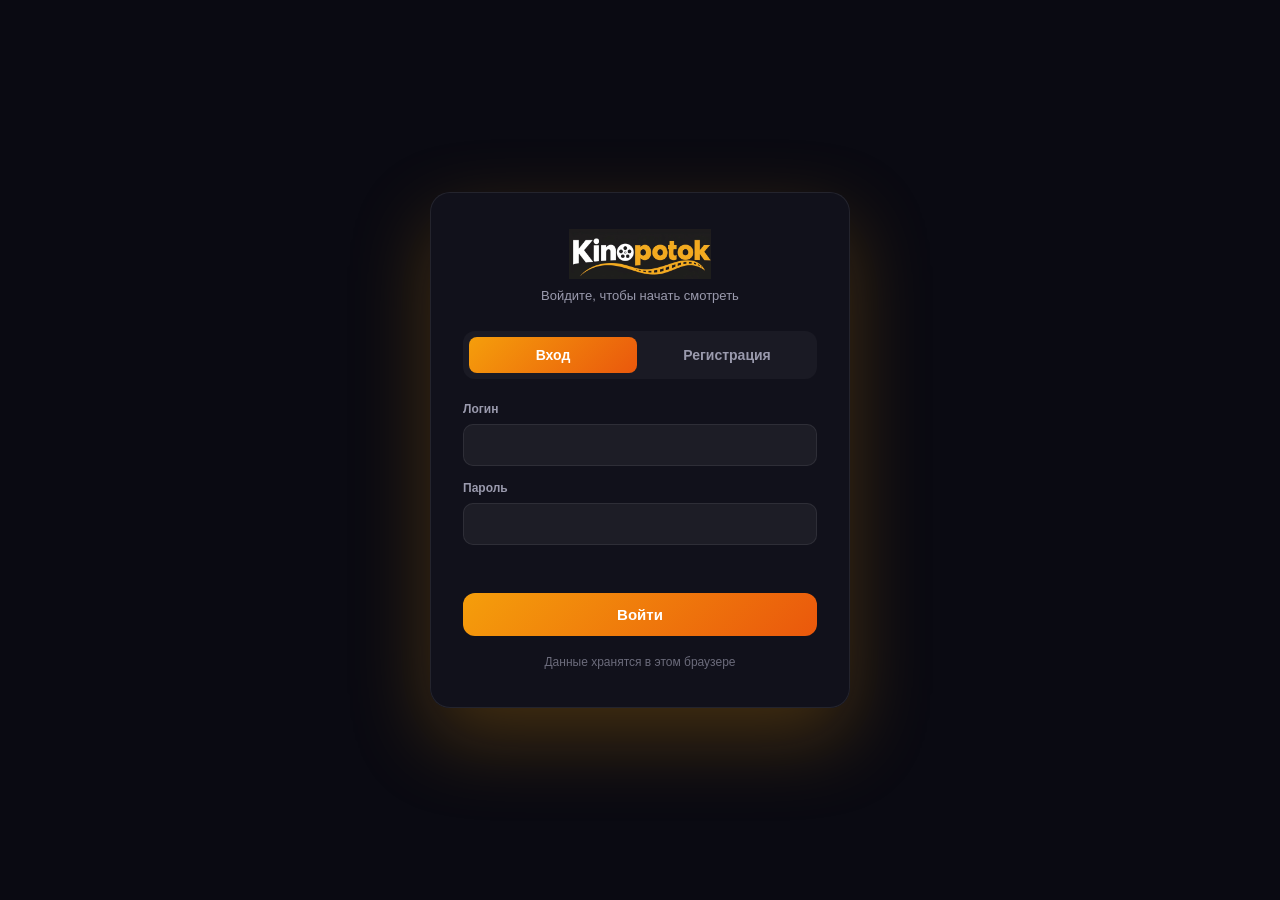
<file: index.html>
<!DOCTYPE html>
<html lang="ru">
<head>
<meta charset="UTF-8">
<meta name="viewport" content="width=device-width, initial-scale=1.0">
<title>КиноПоток — смотри онлайн</title>
<link rel="stylesheet" href="css/style.css">
<script>
  (function(){
    if (!localStorage.getItem('kinopotok_session')) location.replace('login.html');
  })();
</script>
<style>
  /* === СТИЛИ БЛОКА НОВОСТЕЙ === */
  .news-section {
    margin-top: 60px;
    margin-bottom: 60px;
  }
  .news-title-main {
    text-align: center;
    font-size: 32px;
    font-weight: 800;
    color: #ffffff;
    margin-bottom: 30px;
    text-transform: uppercase;
    letter-spacing: 1px;
    text-shadow: 0 2px 10px rgba(0,0,0,0.8);
  }
  .news-accordion {
    max-width: 900px;
    margin: 0 auto;
    display: flex;
    flex-direction: column;
    gap: 15px;
  }
  .news-item {
    background: rgba(18, 18, 28, 0.85);
    border: 1px solid var(--border);
    border-radius: 12px;
    overflow: hidden;
    transition: all 0.3s ease;
    backdrop-filter: blur(10px);
  }
  .news-item:hover {
    border-color: var(--accent);
    box-shadow: 0 5px 20px rgba(245, 158, 11, 0.15);
  }
  .news-header {
    width: 100%;
    background: none;
    border: none;
    padding: 20px 25px;
    display: flex;
    align-items: center;
    justify-content: space-between;
    cursor: pointer;
    text-align: left;
    color: #ffffff;
    font-family: inherit;
  }
  .news-date {
    color: var(--accent);
    font-size: 13px;
    font-weight: 700;
    text-transform: uppercase;
    margin-right: 15px;
    white-space: nowrap;
  }
  .news-heading {
    font-size: 18px;
    font-weight: 600;
    line-height: 1.4;
    flex: 1;
  }
  .news-icon {
    font-size: 24px;
    color: var(--accent);
    margin-left: 15px;
    transition: transform 0.3s ease;
    font-weight: 300;
    line-height: 1;
  }
  .news-item.active {
    border-color: var(--accent);
    background: rgba(18, 18, 28, 0.98);
  }
  .news-item.active .news-icon {
    transform: rotate(45deg); /* Плюс превращается в крестик */
  }
  .news-content {
    max-height: 0;
    overflow: hidden;
    transition: max-height 0.4s ease-out, padding 0.4s ease;
    padding: 0 25px;
    color: #d1d1e0;
    font-size: 15px;
    line-height: 1.6;
    border-top: 1px solid transparent;
  }
  .news-item.active .news-content {
    max-height: 2000px;
    padding: 0 25px 25px 25px;
    border-top-color: rgba(255,255,255,0.05);
  }
  .news-content p { margin-top: 15px; margin-bottom: 12px; }
  .news-content strong { color: var(--accent); }
  
  @media (max-width: 768px) {
    .news-header { flex-direction: column; align-items: flex-start; gap: 8px; padding: 15px; }
    .news-date { margin-right: 0; }
    .news-heading { font-size: 16px; padding-right: 30px; }
    .news-icon { position: absolute; right: 15px; top: 50%; transform: translateY(-50%); margin-left: 0; }
    .news-item.active .news-icon { transform: translateY(-50%) rotate(45deg); }
    .news-content { padding: 0 15px; }
    .news-item.active .news-content { padding: 0 15px 15px 15px; }
  }
</style>
</head>
<body>

<header class="header">
  <a href="index.html" class="logo"><img src="images/logo.png" alt="КиноПоток"></a>
  <button class="burger" id="burgerMenu">☰</button>

  <nav class="nav" id="mainNav">
    <a href="index.html" class="nav-link active">Главная</a>
    <a href="movies.html" class="nav-link">Фильмы</a>
    <a href="series.html" class="nav-link">Сериалы</a>
    <a href="movies.html?genre=Мультфильм" class="nav-link">Мультфильмы</a>
    <a href="collections.html" class="nav-link">Подборки</a>
  </nav>

  <input class="search" type="text" placeholder="Поиск фильмов...">

  <a href="https://t.me/K1noPotok" target="_blank" class="tg-btn" title="Наш Telegram">
    <svg viewBox="0 0 24 24" width="20" height="20">
      <path d="M12 0C5.373 0 0 5.373 0 12s5.373 12 12 12 12-5.373 12-12S18.627 0 12 0zm5.894 8.221l-1.97 9.28c-.145.658-.537.818-1.084.508l-3-2.21-1.446 1.394c-.14.18-.357.295-.6.295-.002 0-.003 0-.005 0l.213-3.054 5.56-5.022c.24-.213-.054-.334-.373-.121l-6.87 4.326-2.96-.924c-.64-.203-.654-.64.135-.95l11.57-4.46c.535-.194 1.004.122.83.938z"/>
    </svg>
    <span>Telegram</span>
  </a>

  <div class="profile-widget" id="profileWidget">
    <button class="profile-trigger" id="profileTrigger">
      <img src="https://i.pravatar.cc/80?img=12" alt="avatar" class="avatar">
      <span class="level-pill">Lv 1</span>
    </button>
    <div class="profile-menu" id="profileMenu">
      <div class="profile-header">
        <img src="https://i.pravatar.cc/120?img=12" alt="avatar" class="avatar-lg">
        <div>
          <div class="user-name">Гость</div>
          <div class="user-sub">Новый пользователь</div>
        </div>
      </div>
      <div class="xp-block">
        <div class="xp-row">
          <span>Уровень <b id="lvlValue">1</b></span>
          <span id="xpText">0 / 1000 XP</span>
        </div>
        <div class="xp-bar"><div class="xp-fill" id="xpFill" style="width:0%"></div></div>
        <div class="xp-hint">До следующего уровня: <b id="xpLeft">1000</b> XP</div>
      </div>
      <div class="stats">
        <div class="stat"><b id="statHours">0</b><span>часов</span></div>
        <div class="stat"><b id="statMovies">0</b><span>фильмов</span></div>
        <div class="stat"><b id="statSeries">0</b><span>сериалов</span></div>
      </div>
      <div class="profile-tabs">
        <button class="tab-btn active" data-tab="achievements">🏆 Достижения</button>
        <button class="tab-btn" data-tab="quests">🎯 Квесты</button>
      </div>
      <div class="tab-content" id="tabContent"></div>

      <a href="profile.html" class="btn btn-primary" style="width:100%;justify-content:center;margin-top:12px;text-decoration:none;">👤 Мой профиль</a>
      <a href="profile-settings.html" class="btn btn-ghost" style="width:100%;justify-content:center;margin-top:8px;text-decoration:none;">⚙️ Настройки</a>
      <button id="logoutBtn" class="btn btn-ghost" style="width:100%;justify-content:center;margin-top:8px">🚪 Выйти</button>
    </div>
  </div>
</header>

<section class="hero" id="hero">
  <div class="hero-dots" id="heroDots"></div>
  <button class="hero-arrow left" id="heroPrev">‹</button>
  <button class="hero-arrow right" id="heroNext">›</button>
</section>

<section class="container">
  <h2 class="section-title">Популярное</h2>
  <div class="grid" id="popularGrid"></div>
</section>

<!-- === БЛОК НОВОСТЕЙ === -->
<section class="container news-section">
  <h2 class="news-title-main">Новости</h2>
  
  <div class="news-accordion">
    
    <!-- Новость 1 -->
    <div class="news-item">
      <button class="news-header" onclick="toggleNews(this)">
        <span class="news-date">23 октября</span>
        <span class="news-heading">В моих фильмах свет лучше! Что Тарантино и Финчер рассказали друг о друге</span>
        <span class="news-icon">+</span>
      </button>
      <div class="news-content">
        <p>В декабрьском выпуске журнала Empire вышло большое интервью с создателями «Новых похождений Клиффа Бута» — режиссером Дэвидом Финчером и сценаристом Квентином Тарантино.</p>
        <p><strong>О сценарии:</strong> Тарантино описывает сценарий как «вульгарный», «запоминающийся» и «жестокий». Первый драфт насчитывал 230 страниц. «По сути, это было два фильма», — отмечает Дэвид Финчер. Режиссер вырезал 60 страниц, которые «многое рассказывали об эпохе». Поначалу Финчер даже рассматривал возможность превратить сценарий в сериал. В итоге получился «длинный фильм» — около двух часов двадцати минут.</p>
        <p><strong>О работе друг с другом:</strong> Инициатором проекта стал Брэд Питт, который очень хотел снова сыграть Клиффа Бута. Именно он предложил Финчеру прочитать сценарий. Тарантино обрадовался, что режиссер калибра Финчера согласился потратить полтора года жизни на его материал.</p>
        <p><strong>О Скотте Каане:</strong> Актер сыграл мутную телезвезду Чарли Питерса. Тарантино не может представить себе фильм без Каана, а Финчер предложил актеру роль без проб.</p>
        <p><strong>О женщинах:</strong> Финчер уважает Тарантино за то, что его героини «не расплачиваются за свою сексуальность и потребности». Карла Гуджино и Элизабет Дебики — «совершенно настоящие женщины».</p>
      </div>
    </div>

    <!-- Новость 2 -->
    <div class="news-item">
      <button class="news-header" onclick="toggleNews(this)">
        <span class="news-date">26 октября</span>
        <span class="news-heading">Netflix увольняет 1000 сотрудников, включая топ-менеджеров</span>
        <span class="news-icon">+</span>
      </button>
      <div class="news-content">
        <p>В октябре 2026 года зарубежную индустрию всколыхнула новость: Netflix проведет крупнейшее за всю историю сокращение штата, и речь не только о сотрудниках среднего звена, но и о топ-менеджерах контентного департамента. Всего планируется сократить 1000 человек, или 6% всего штата.</p>
        <p><strong>Что сейчас с компанией:</strong> В третьем квартале 2026 года чистая прибыль компании превысила ожидания аналитиков — 3,66 млрд долларов. Однако стриминг скорректировал прогноз на весь 2026 год, и теперь выручка ожидается на уровне 51,1 млрд долларов — по нижней границе собственных планов.</p>
        <p><strong>Куда пропала вовлеченность:</strong> В июле Netflix опубликовала отчет о просмотрах контента за первую половину 2026 года, в котором указано: общее количество часов просмотра на платформе по всему миру выросло на 2% за год, при этом в среднем один пользователь стал смотреть меньше контента.</p>
        <p><strong>В поисках развития:</strong> В этом году у Netflix было несколько успешных проектов, но, по мнению Сарандоса, компании «нужны настоящие хиты, которые станут популярными во всем мире».</p>
      </div>
    </div>

    <!-- Новость 3 -->
    <div class="news-item">
      <button class="news-header" onclick="toggleNews(this)">
        <span class="news-date">16 октября</span>
        <span class="news-heading">Стивен Содерберг закончит съемки вместо Мэтта Ривза: что мы знаем о «Бэтмене 2»</span>
        <span class="news-icon">+</span>
      </button>
      <div class="news-content">
        <p>После многочисленных задержек в Англии начались съемки второй части «Бэтмена» — продолжения супергеройского неонуара Мэтта Ривза, которое фанаты ждут с 2022 года.</p>
        <p><strong>Что известно о сюжете:</strong> Действие второго фильма должно начаться зимой, спустя несколько месяцев после событий первой части и через несколько недель после финала телевизионного спин-оффа «Пингвин». Новое расследование Бэтмена покажет, насколько глубоко во все сферы городского общества проникла коррупция.</p>
        <p><strong>Как поможет Стивен Содерберг:</strong> 5 октября 2026 года студия объявила, что съемки временно приостановлены из-за семейных обстоятельств Мэтта Ривза. Спустя 10 дней стало известно, что Стивен Содерберг доснимет оставшуюся часть фильма, который отснят на две трети.</p>
        <p><strong>Кто снимается в фильме:</strong> Роберт Паттинсон вновь примеряет на себя образ Крестоносца в плаще. К своим ролям также вернутся: Джеффри Райт, Энди Серкис, Колин Фаррелл. Актерский состав сиквела пополнили Себастьян Стэн, Скарлетт Йоханссон и другие.</p>
        <p><strong>Когда выйдет «Бэтмен 2»:</strong> Релиз запланирован на 18 февраля 2028 года, спустя шесть лет после выхода первого «Бэтмена».</p>
      </div>
    </div>

  </div>
</section>

<footer class="footer">
  <div style="max-width: 1400px; margin: 0 auto; display: flex; flex-direction: column; gap: 10px; align-items: center;">
    <div style="font-size: 14px; font-weight: 500;">© 2025 КиноПоток. Все права защищены.</div>
    <div style="font-size: 13px; color: #9a9aad;">
      Служба поддержки:
      <a href="mailto:kinopotok854@gmail.com" style="font-weight: 600;">kinopotok854@gmail.com</a>
    </div>
  </div>
</footer>

<!-- Кнопка "Наверх" -->
<button class="scroll-to-top" id="scrollToTop" title="Вернуться наверх">
  <svg viewBox="0 0 24 24" width="24" height="24">
    <path d="M12 4l-8 8h6v8h4v-8h6z" fill="currentColor"/>
  </svg>
</button>

<script src="js/auth.js"></script>
<script src="js/data.js"></script>
<script src="js/gamification.js"></script>
<script src="js/profile.js"></script>
<script src="js/dropdown.js"></script>
<script src="js/slider.js"></script>
<script src="js/grid.js"></script>
<script src="js/search.js"></script>
<script src="js/catalog.js"></script>
<script src="js/app.js"></script>
<script>
  document.getElementById('burgerMenu')?.addEventListener('click', () => {
    document.getElementById('mainNav').classList.toggle('open');
  });

  // Функция для открытия/закрытия аккордеона новостей
  function toggleNews(button) {
    const item = button.parentElement;
    const isActive = item.classList.contains('active');

    // Закрываем все остальные вкладки
    document.querySelectorAll('.news-item').forEach(el => {
      el.classList.remove('active');
    });

    // Если текущая была закрыта — открываем её
    if (!isActive) {
      item.classList.add('active');
    }
  }
</script>
</body>
</html>
</file>
<file: css/style.css>
/* ==========================================================
   КИНОПОТОК — STYLE.CSS (Оранжевый + Мобильная адаптация)
   ========================================================== */

* { margin: 0; padding: 0; box-sizing: border-box; }

:root {
  --bg: #0a0a12;
  --bg-2: #12121c;
  --card: #16161f;
  --text: #ffffff;
  --muted: #9a9aad;
  --accent: #f59e0b;       
  --accent-2: #ea580c;     
  --gold: #fbbf24;
  --border: rgba(255,255,255,0.07);
  --transition: 0.3s cubic-bezier(0.4, 0, 0.2, 1);
}

html, body {
  background-color: #0a0a12;
  color: #ffffff;
  font-family: 'Inter', -apple-system, 'Segoe UI', Roboto, Arial, sans-serif;
  min-height: 100vh;
  line-height: 1.4;
  position: relative;
  overflow-x: hidden;
  display: flex;
  flex-direction: column;
}

/* ================= ГЛОБАЛЬНЫЙ ФОН ================= */
body::before {
  content: '';
  position: fixed;
  top: 0; left: 0;
  width: 100vw; height: 100vh;
  background-image: linear-gradient(rgba(10, 10, 18, 0.65), rgba(10, 10, 18, 0.85)), url('../images/bg.jpg');
  background-size: cover;
  background-position: center top;
  background-repeat: no-repeat;
  z-index: -1; 
  pointer-events: none;
}

a { color: inherit; text-decoration: none; transition: color var(--transition); }
img { display: block; max-width: 100%; }
button { font-family: inherit; cursor: pointer; transition: all var(--transition); }

/* ================= HEADER ================= */
.header {
  position: sticky; top: 0; z-index: 1000;
  display: flex; align-items: center; gap: 24px;
  padding: 16px 40px;
  background: rgba(10,10,18,0.85);
  backdrop-filter: blur(20px); -webkit-backdrop-filter: blur(20px);
  border-bottom: 1px solid var(--border);
  transition: background var(--transition);
}

.logo {
  display: block;
  height: 40px; 
  width: auto;
  flex-shrink: 0;
  transition: transform var(--transition);
}
.logo:hover { transform: scale(1.05); }
.logo img { height: 100%; width: auto; }

.burger {
  display: none; background: none; border: none;
  color: #fff; font-size: 26px; padding: 5px; cursor: pointer;
}

.nav { display: flex; align-items: center; gap: 6px; }
.nav-link {
  color: var(--muted); font-size: 15px; font-weight: 600;
  padding: 10px 14px; border-radius: 10px;
  display: inline-block; transition: all var(--transition);
}
.nav-link:hover, .nav-link.active { color: #ffffff; background: rgba(255,255,255,0.08); }

/* ================= SEARCH ================= */
.search {
  margin-left: auto;
  background: rgba(0,0,0,0.5);
  border: 1px solid var(--border); border-radius: 12px;
  padding: 11px 18px; color: #ffffff;
  outline: none; width: 240px; font-size: 14px;
  transition: all var(--transition);
}
.search::placeholder { color: #a1a1b5; }
.search:focus { border-color: var(--accent); background: rgba(245,158,11,0.15); width: 280px; }

/* ================= TELEGRAM BUTTON ================= */
.tg-btn {
  display: flex; align-items: center; gap: 8px;
  background: #229ED9; color: #fff;
  padding: 9px 16px; border-radius: 10px;
  font-size: 14px; font-weight: 600;
  transition: all var(--transition); flex-shrink: 0;
}
.tg-btn:hover { background: #1a82b3; transform: translateY(-2px); box-shadow: 0 5px 15px rgba(34, 158, 217, 0.4); }
.tg-btn svg { fill: currentColor; }

/* ================= PROFILE ================= */
.profile-widget { position: relative; flex-shrink: 0; }
.profile-trigger {
  display: flex; align-items: center; gap: 10px;
  background: rgba(0,0,0,0.4);
  border: 1px solid var(--border);
  border-radius: 999px; padding: 4px 12px 4px 4px; color: #ffffff;
}
.profile-trigger:hover { border-color: var(--accent); transform: scale(1.02); }

.avatar { width: 32px; height: 32px; border-radius: 50%; object-fit: cover; }
.avatar-lg { width: 52px; height: 52px; border-radius: 50%; object-fit: cover; border: 2px solid var(--accent); }

.level-pill {
  font-size: 12px; font-weight: 700; padding: 2px 8px;
  background: linear-gradient(135deg, var(--accent), var(--accent-2));
  border-radius: 6px; color: #ffffff;
}

.profile-menu {
  position: absolute; top: calc(100% + 12px); right: 0; width: 360px;
  background: rgba(18,18,28,0.98); backdrop-filter: blur(24px);
  border: 1px solid var(--border); border-radius: 18px; padding: 20px;
  box-shadow: 0 30px 60px rgba(0,0,0,0.9);
  opacity: 0; visibility: hidden; transform: translateY(-10px) scale(0.98);
  transition: all var(--transition); z-index: 1200;
}
.profile-widget.open .profile-menu { opacity: 1; visibility: visible; transform: translateY(0) scale(1); }

.profile-header { display: flex; gap: 14px; align-items: center; padding-bottom: 18px; border-bottom: 1px solid var(--border); }
.user-name { font-size: 16px; font-weight: 700; color: #fff; }
.user-sub  { font-size: 12px; color: var(--muted); margin-top: 2px; }

.xp-block { padding: 16px 0; border-bottom: 1px solid var(--border); }
.xp-row { display: flex; justify-content: space-between; font-size: 13px; margin-bottom: 8px; color: #fff; }
.xp-row span:last-child { color: var(--muted); }
.xp-bar { height: 8px; background: rgba(255,255,255,0.06); border-radius: 4px; overflow: hidden; }
.xp-fill {
  height: 100%; width: 0%;
  background: linear-gradient(90deg, var(--accent), var(--accent-2));
  border-radius: 4px; transition: width 0.8s cubic-bezier(0.34, 1.56, 0.64, 1);
  box-shadow: 0 0 12px rgba(245,158,11,0.6);
}
.xp-hint { font-size: 12px; color: var(--muted); margin-top: 8px; }

.stats { display: grid; grid-template-columns: repeat(3, 1fr); gap: 10px; padding: 16px 0; border-bottom: 1px solid var(--border); }
.stat { text-align: center; padding: 10px 6px; background: rgba(255,255,255,0.03); border-radius: 10px; }
.stat b { display: block; font-size: 16px; color: #ffffff; }
.stat span { font-size: 11px; color: var(--muted); }

.profile-tabs { display: flex; gap: 6px; margin-top: 16px; }
.tab-btn {
  flex: 1; padding: 9px; font-size: 13px;
  background: rgba(255,255,255,0.04); border: 1px solid transparent;
  color: var(--muted); border-radius: 10px; font-weight: 600;
}
.tab-btn.active { color: #ffffff; background: rgba(245,158,11,0.18); border-color: rgba(245,158,11,0.4); }

.tab-content { margin-top: 14px; max-height: 240px; overflow-y: auto; }
.tab-content::-webkit-scrollbar { width: 4px; }
.tab-content::-webkit-scrollbar-thumb { background: var(--accent); border-radius: 2px; }

.achievement, .quest {
  display: flex; gap: 12px; align-items: center;
  padding: 10px; border-radius: 10px;
  background: rgba(255,255,255,0.03); margin-bottom: 8px;
}
.achievement.locked { opacity: 0.4; }
.ach-icon { width: 38px; height: 38px; border-radius: 10px; display: flex; align-items: center; justify-content: center; font-size: 20px; flex-shrink: 0; }
.ach-icon.gold   { background: linear-gradient(135deg, #fbbf24, #f59e0b); }
.ach-icon.purple { background: linear-gradient(135deg, var(--accent), var(--accent-2)); }
.ach-icon.blue   { background: linear-gradient(135deg, #3b82f6, #06b6d4); }
.ach-icon.gray   { background: rgba(255,255,255,0.08); }
.ach-body { flex: 1; }
.ach-body b { font-size: 13px; display: block; color: #ffffff; }
.ach-body span { font-size: 11px; color: var(--muted); }
.quest-progress { height: 4px; background: rgba(255,255,255,0.08); border-radius: 2px; margin-top: 6px; overflow: hidden; }
.quest-progress div { height: 100%; background: linear-gradient(90deg, var(--accent), var(--accent-2)); }

/* ================= HERO ================= */
.hero {
  position: relative; height: 620px; margin: 0 40px 40px;
  border-radius: 24px; overflow: hidden; background: #000;
  z-index: 1; animation: fadeIn 0.8s ease-out;
}
.hero-slide { position: absolute; inset: 0; opacity: 0; transition: opacity 0.8s ease; display: flex; align-items: flex-end; }
.hero-slide.active { opacity: 1; }

/* Видео-фон */
.hero-video {
  position: absolute;
  inset: 0;
  width: 100%;
  height: 100%;
  object-fit: cover;
  z-index: 1;
}

/* Картинка-фон (если видео нет) */
.hero-bg { 
  position: absolute; inset: 0; 
  background-size: cover; 
  background-position: center; 
  transform: scale(1.05); 
  transition: transform 8s linear; 
  z-index: 1;
}
.hero-slide.active .hero-bg { transform: scale(1.12); }

/* Затемнение поверх видео */
.hero-slide::after {
  content: '';
  position: absolute;
  inset: 0;
  background: linear-gradient(90deg, rgba(10,10,18,0.95) 0%, rgba(10,10,18,0.6) 45%, transparent 80%), 
              linear-gradient(0deg, rgba(10,10,18,0.9), transparent 60%);
  z-index: 2;
  pointer-events: none;
}

.hero-content { 
  position: relative; 
  z-index: 3; /* Текст выше затемнения и видео */
  padding: 60px; 
  max-width: 640px; 
}
.hero-title { font-size: 56px; font-weight: 800; letter-spacing: -1.5px; line-height: 1.05; margin-bottom: 16px; animation: slideUp 0.6s ease-out; text-shadow: 0 2px 10px rgba(0,0,0,0.8); }
.hero-tags { display: flex; gap: 8px; flex-wrap: wrap; margin-bottom: 18px; animation: slideUp 0.6s ease-out 0.1s both; }
.hero-tag { padding: 5px 12px; border-radius: 20px; font-size: 13px; background: rgba(255,255,255,0.1); border: 1px solid rgba(255,255,255,0.15); color: #ffffff; }
.hero-tag.rating { background: rgba(251,191,36,0.15); border-color: rgba(251,191,36,0.4); color: var(--gold); font-weight: 700; }
.hero-tag.age { background: rgba(245,158,11,0.15); border-color: rgba(245,158,11,0.4); }
.hero-desc { color: #d1d1e0; font-size: 16px; line-height: 1.6; margin-bottom: 26px; animation: slideUp 0.6s ease-out 0.2s both; text-shadow: 0 1px 5px rgba(0,0,0,0.8); }
.hero-actions { display: flex; gap: 12px; flex-wrap: wrap; animation: slideUp 0.6s ease-out 0.3s both; }

/* Кнопки управления видео */
.video-controls {
  position: absolute;
  bottom: 24px;
  right: 24px;
  display: flex;
  gap: 10px;
  z-index: 5; /* Поверх всего */
}
.vid-btn {
  width: 44px; height: 44px; border-radius: 50%;
  background: rgba(0,0,0,0.6); border: 1px solid rgba(255,255,255,0.2);
  color: #fff; font-size: 20px;
  display: flex; align-items: center; justify-content: center;
  backdrop-filter: blur(5px);
}
.vid-btn:hover { background: var(--accent); border-color: var(--accent); transform: scale(1.1); }

.btn {
  padding: 13px 26px; border-radius: 12px; border: none;
  font-size: 14px; font-weight: 700;
  display: inline-flex; align-items: center; gap: 8px;
  color: #ffffff; text-decoration: none;
}
.btn-primary { background: linear-gradient(135deg, var(--accent), var(--accent-2)); }
.btn-primary:hover { transform: translateY(-2px); box-shadow: 0 12px 30px rgba(245,158,11,0.5); }
.btn-ghost { background: rgba(255,255,255,0.1); border: 1px solid rgba(255,255,255,0.15); }
.btn-ghost:hover { background: rgba(255,255,255,0.18); }

.hero-dots { position: absolute; bottom: 24px; left: 50%; transform: translateX(-50%); display: flex; gap: 8px; z-index: 3; }
.hero-dot { width: 8px; height: 8px; border-radius: 50%; background: rgba(255,255,255,0.3); border: none; transition: all var(--transition); }
.hero-dot.active { width: 28px; border-radius: 4px; background: linear-gradient(90deg, var(--accent), var(--accent-2)); }

.hero-arrow {
  position: absolute; top: 50%; transform: translateY(-50%);
  width: 48px; height: 48px; border-radius: 50%;
  background: rgba(0,0,0,0.5); border: 1px solid rgba(255,255,255,0.15);
  color: #ffffff; font-size: 24px;
  display: flex; align-items: center; justify-content: center; z-index: 3;
}
.hero-arrow:hover { background: rgba(245,158,11,0.6); transform: translateY(-50%) scale(1.1); }
.hero-arrow.left { left: 24px; }
.hero-arrow.right { right: 24px; }

/* ================= GRID ================= */
.container { max-width: 1400px; margin: 0 auto; padding: 0 40px 80px; position: relative; z-index: 2; width: 100%; }
.section-title { 
  font-size: 22px; font-weight: 700; margin: 40px 0 22px; 
  display: inline-flex; align-items: center; gap: 12px; color: #ffffff;
  text-shadow: 0 2px 10px rgba(0,0,0,0.9);
  background: rgba(10,10,18,0.7);
  padding: 8px 16px;
  border-radius: 12px;
  backdrop-filter: blur(10px);
}
.section-title::before { content: ''; width: 4px; height: 22px; border-radius: 2px; background: linear-gradient(180deg, var(--accent), var(--accent-2)); }

.grid { display: grid; grid-template-columns: repeat(auto-fill, minmax(200px, 1fr)); gap: 20px; }
#popularGrid { grid-template-columns: repeat(6, 1fr); }
@media (max-width: 1100px) { #popularGrid { grid-template-columns: repeat(4, 1fr); } }

.card {
  position: relative; border-radius: 14px; overflow: hidden;
  aspect-ratio: 2 / 3; cursor: pointer;
  background: #1a1a24; display: block; color: #ffffff;
  transition: transform 0.3s ease, box-shadow 0.3s ease;
  animation: fadeInCard 0.5s ease-out both;
}
.card:hover { transform: translateY(-6px) scale(1.03); box-shadow: 0 20px 40px rgba(0,0,0,0.7), 0 0 20px rgba(245,158,11,0.2); z-index: 10; }
.card img { width: 100%; height: 100%; object-fit: cover; transition: transform 0.5s ease; }
.card:hover img { transform: scale(1.1); }
.card-overlay { position: absolute; inset: 0; background: linear-gradient(180deg, transparent 50%, rgba(0,0,0,0.95)); display: flex; flex-direction: column; justify-content: flex-end; padding: 16px; pointer-events: none; }
.card-title { font-size: 15px; font-weight: 600; margin-bottom: 4px; color: #ffffff; }
.card-sub { font-size: 12px; color: var(--muted); }
.badge-4k {
  position: absolute; top: 12px; right: 12px;
  background: linear-gradient(135deg, var(--accent), var(--accent-2));
  padding: 4px 10px; border-radius: 8px;
  font-size: 11px; font-weight: 700; color: #ffffff;
  box-shadow: 0 4px 10px rgba(245,158,11,0.4);
}

/* Анимации */
@keyframes fadeInCard { from { opacity: 0; transform: translateY(20px); } to { opacity: 1; transform: translateY(0); } }
@keyframes fadeIn { from { opacity: 0; } to { opacity: 1; } }
@keyframes slideUp { from { opacity: 0; transform: translateY(20px); } to { opacity: 1; transform: translateY(0); } }

/* ================= SEARCH RESULTS ================= */
.search-results {
  position: absolute; top: calc(100% + 8px); left: 0; width: 100%; min-width: 320px;
  background: rgba(18,18,28,0.98); backdrop-filter: blur(24px);
  border: 1px solid var(--border); border-radius: 14px; padding: 8px;
  box-shadow: 0 30px 60px rgba(0,0,0,0.7); z-index: 1500;
  opacity: 0; visibility: hidden; transform: translateY(-6px);
  transition: all var(--transition); max-height: 420px; overflow-y: auto;
}
.search-results.open { opacity: 1; visibility: visible; transform: translateY(0); }
.search-results::-webkit-scrollbar { width: 4px; }
.search-results::-webkit-scrollbar-thumb { background: var(--accent); border-radius: 2px; }
.sr-item { display: flex; gap: 12px; align-items: center; padding: 8px 10px; border-radius: 10px; transition: background var(--transition); }
.sr-item:hover { background: rgba(245,158,11,0.15); }
.sr-item img { width: 44px; height: 60px; object-fit: cover; border-radius: 8px; flex-shrink: 0; }
.sr-item b { font-size: 14px; display: block; color: #fff; }
.sr-item span { font-size: 12px; color: var(--muted); }
.sr-empty { padding: 14px; text-align: center; color: var(--muted); font-size: 13px; }

/* ================= PAGE TITLE ================= */
.page-title { 
  font-size: 36px; font-weight: 800; margin: 40px 0 24px; letter-spacing: -0.5px; color: #ffffff; 
  text-shadow: 0 4px 15px rgba(0,0,0,0.9);
  background: rgba(10,10,18,0.7);
  display: inline-block;
  padding: 10px 24px;
  border-radius: 16px;
  backdrop-filter: blur(10px);
}

/* ================= FILTERS ================= */
.filter-bar { display: flex; gap: 10px; flex-wrap: wrap; margin-bottom: 32px; }
.filter-chip {
  padding: 9px 18px; border-radius: 999px;
  background: rgba(0,0,0,0.6); border: 1px solid var(--border);
  color: #d1d1e0; font-size: 14px; font-weight: 600;
  transition: all var(--transition);
  backdrop-filter: blur(5px);
}
.filter-chip:hover { color: #ffffff; border-color: rgba(245,158,11,0.8); background: rgba(0,0,0,0.8); }
.filter-chip.active { color: #ffffff; background: linear-gradient(135deg, var(--accent), var(--accent-2)); border-color: transparent; box-shadow: 0 4px 15px rgba(245,158,11,0.6); }

/* ================= COLLECTIONS ================= */
.collections-grid { display: grid; grid-template-columns: repeat(auto-fill, minmax(340px, 1fr)); gap: 22px; }
.collection-card {
  position: relative; height: 240px; border-radius: 18px; overflow: hidden;
  color: #ffffff; display: block; transition: all var(--transition); animation: fadeIn 0.6s ease-out;
  box-shadow: 0 10px 30px rgba(0,0,0,0.5);
}
.collection-card:hover { transform: translateY(-6px); box-shadow: 0 25px 50px rgba(245,158,11,0.5); }
.collection-bg { position: absolute; inset: 0; background-size: cover; background-position: center; transition: transform 0.5s; }
.collection-card:hover .collection-bg { transform: scale(1.08); }
.collection-bg::after { content: ''; position: absolute; inset: 0; background: linear-gradient(0deg, rgba(10,10,18,0.95), rgba(10,10,18,0.2)); }
.collection-info { position: relative; z-index: 2; display: flex; flex-direction: column; justify-content: flex-end; height: 100%; padding: 24px; }
.collection-info h3 { font-size: 24px; font-weight: 800; margin-bottom: 6px; color: #ffffff; text-shadow: 0 2px 5px rgba(0,0,0,0.8); }
.collection-info p { font-size: 13px; color: #d1d1e0; margin-bottom: 12px; text-shadow: 0 1px 3px rgba(0,0,0,0.8); }
.collection-count { font-size: 13px; font-weight: 700; color: var(--accent); }

/* ================= FOOTER ================= */
.footer {
  text-align: center;
  padding: 40px 20px 60px;
  color: #8b8b9e;
  font-size: 13px;
  border-top: 1px solid var(--border);
  position: relative;
  z-index: 2;
  margin-top: auto;
  background: rgba(10,10,18,0.9);
  backdrop-filter: blur(10px);
}
.footer a { color: var(--accent); transition: color var(--transition); font-weight: 600; }
.footer a:hover { color: var(--accent-2); text-decoration: underline; }

/* ================= TOAST ================= */
.toast {
  position: fixed; bottom: 30px; right: 30px;
  background: linear-gradient(135deg, var(--accent), var(--accent-2));
  color: #ffffff; padding: 16px 22px; border-radius: 14px;
  font-weight: 600; font-size: 14px; box-shadow: 0 20px 40px rgba(245,158,11,0.5);
  transform: translateX(400px); transition: transform 0.4s cubic-bezier(0.34, 1.56, 0.64, 1);
  z-index: 2000;
}
.toast.show { transform: translateX(0); }

/* ================= КНОПКА "НАВЕРХ" ================= */
.scroll-to-top {
  position: fixed;
  bottom: 30px;
  right: 30px;
  width: 50px;
  height: 50px;
  border-radius: 50%;
  background: rgba(245, 158, 11, 0.85);
  backdrop-filter: blur(10px);
  border: 1px solid rgba(255,255,255,0.2);
  color: #fff;
  display: flex;
  align-items: center;
  justify-content: center;
  cursor: pointer;
  z-index: 1000;
  opacity: 0;
  visibility: hidden;
  transform: translateY(20px) scale(0.9);
  transition: all 0.4s cubic-bezier(0.34, 1.56, 0.64, 1);
  box-shadow: 0 10px 25px rgba(245, 158, 11, 0.4);
}

.scroll-to-top.visible {
  opacity: 1;
  visibility: visible;
  transform: translateY(0) scale(1);
}

.scroll-to-top:hover {
  background: rgba(245, 158, 11, 1);
  transform: translateY(-5px) scale(1.05);
  box-shadow: 0 15px 35px rgba(245, 158, 11, 0.6);
}

.scroll-to-top:active {
  transform: translateY(0) scale(0.95);
}

.scroll-to-top svg {
  transition: transform 0.3s ease;
}

.scroll-to-top:hover svg {
  transform: translateY(-2px);
}

@media (max-width: 900px) {
  .scroll-to-top {
    bottom: 20px;
    right: 20px;
    width: 44px;
    height: 44px;
  }
}

/* ================= MOBILE ADAPTATION ================= */
@media (max-width: 900px) {
  .header { padding: 12px 20px; gap: 12px; flex-wrap: wrap; position: relative; }
  .logo { height: 32px; }
  .burger { display: block; }

  .nav {
    display: none; position: absolute; top: 100%; left: 0; width: 100%;
    background: rgba(18,18,28,0.98); backdrop-filter: blur(20px);
    flex-direction: column; padding: 20px;
    border-bottom: 1px solid var(--border); z-index: 999;
  }
  .nav.open { display: flex; animation: slideDown 0.3s ease; }
  .nav-link { width: 100%; text-align: center; padding: 15px; font-size: 16px; }

  .search { width: 100%; order: 4; margin-left: 0; margin-top: 10px; }
  .tg-btn { margin-left: auto; padding: 10px; border-radius: 50%; }
  .tg-btn span { display: none; }

  .profile-widget { order: 5; position: static; }

  .profile-menu {
    position: fixed; top: 50%; left: 50%; margin-top: -20px;
    transform: translate(-50%, -50%) scale(0.95);
    width: calc(100% - 40px); max-width: 360px;
    opacity: 0; visibility: hidden; z-index: 2000;
    box-shadow: 0 0 0 100vw rgba(0,0,0,0.6);
  }
  .profile-widget.open .profile-menu {
    opacity: 1; visibility: visible; transform: translate(-50%, -50%) scale(1);
  }

  .hero { height: 480px; margin: 0 20px 30px; }
  .hero-content { padding: 30px; }
  .hero-title { font-size: 32px; }
  .hero-desc { font-size: 14px; }
  .hero-arrow { display: none; }

  .container { padding: 0 20px 60px; }
  .grid { grid-template-columns: repeat(2, 1fr); gap: 12px; }
  #popularGrid { grid-template-columns: repeat(2, 1fr); }
  .section-title { font-size: 20px; margin: 30px 0 16px; }
  .page-title { font-size: 26px; margin: 30px 0 16px; padding: 8px 16px; }

  .card-title { font-size: 13px; }
  .card-sub { font-size: 11px; }
  .badge-4k { padding: 3px 8px; font-size: 10px; }

  .filter-bar { overflow-x: auto; flex-wrap: nowrap; padding-bottom: 10px; }
  .filter-chip { white-space: nowrap; padding: 8px 14px; font-size: 13px; }

  .collections-grid { grid-template-columns: 1fr; }
}

@keyframes slideDown { from { opacity: 0; transform: translateY(-10px); } to { opacity: 1; transform: translateY(0); } }
</file>
<file: css/title.css>
/* ==========================================================
   TITLE PAGE
   ========================================================== */

.title-hero {
  position: relative;
  min-height: 560px;
  display: flex;
  align-items: flex-end;
  overflow: hidden;
  padding: 40px 0 30px;
}
.title-hero-bg {
  position: absolute;
  inset: 0;
  background-size: cover;
  background-position: center;
  filter: blur(2px) brightness(0.5);
  transform: scale(1.08);
}
.title-hero-bg::after {
  content: '';
  position: absolute;
  inset: 0;
  background:
    linear-gradient(0deg, #0a0a12 5%, transparent 70%),
    linear-gradient(90deg, #0a0a12 10%, transparent 60%);
}
.title-hero-inner {
  position: relative;
  z-index: 2;
  max-width: 1400px;
  margin: 0 auto;
  padding: 0 40px;
  display: flex;
  gap: 40px;
  align-items: flex-end;
  width: 100%;
  flex-wrap: wrap;
}
.title-poster {
  width: 260px;
  border-radius: 16px;
  box-shadow: 0 30px 60px rgba(0,0,0,0.8);
  flex-shrink: 0;
  aspect-ratio: 2 / 3;
  object-fit: cover;
  background: #1a1a24;
}
.title-info { flex: 1; padding-bottom: 10px; min-width: 280px; }
.title-name {
  font-size: 48px;
  font-weight: 800;
  letter-spacing: -1px;
  line-height: 1.05;
  margin-bottom: 16px;
  color: #ffffff;
}

/* VK PLAYER */
.vk-player-wrap {
  position: relative;
  width: 100%;
  aspect-ratio: 16 / 9;
  border-radius: 20px;
  overflow: hidden;
  background: #000;
  box-shadow: 0 30px 80px rgba(245,158,11,0.25);
}
.vk-frame-holder,
.vk-frame-holder iframe {
  position: absolute;
  inset: 0;
  width: 100%;
  height: 100%;
  border: 0;
}
.vk-placeholder {
  position: absolute;
  inset: 0;
  display: flex;
  align-items: center;
  justify-content: center;
  cursor: pointer;
  z-index: 2;
  transition: opacity 0.3s;
  overflow: hidden;
}
.vk-placeholder::after {
  content: '';
  position: absolute;
  inset: 0;
  background: linear-gradient(180deg, rgba(10,10,18,0.3), rgba(10,10,18,0.85));
  z-index: 1;
}
.vk-placeholder.hidden { opacity: 0; pointer-events: none; }
.vk-placeholder img {
  position: absolute;
  inset: 0;
  width: 100%;
  height: 100%;
  object-fit: cover;
}
.vk-play-btn {
  position: relative;
  z-index: 3;
  padding: 18px 40px;
  border: none;
  border-radius: 999px;
  background: linear-gradient(135deg, #f59e0b, #ea580c);
  color: #ffffff;
  font-size: 18px;
  font-weight: 700;
  cursor: pointer;
  box-shadow: 0 20px 50px rgba(245,158,11,0.6);
  transition: transform 0.2s, box-shadow 0.2s;
}
.vk-play-btn:hover {
  transform: scale(1.06);
  box-shadow: 0 25px 60px rgba(234,88,12,0.7);
}
.vk-controls {
  display: flex;
  gap: 12px;
  margin-top: 16px;
  flex-wrap: wrap;
}

@media (max-width: 900px) {
  .title-hero-inner { padding: 0 20px; gap: 20px; }
  .title-poster { width: 180px; }
  .title-name { font-size: 32px; }
}
</file>
